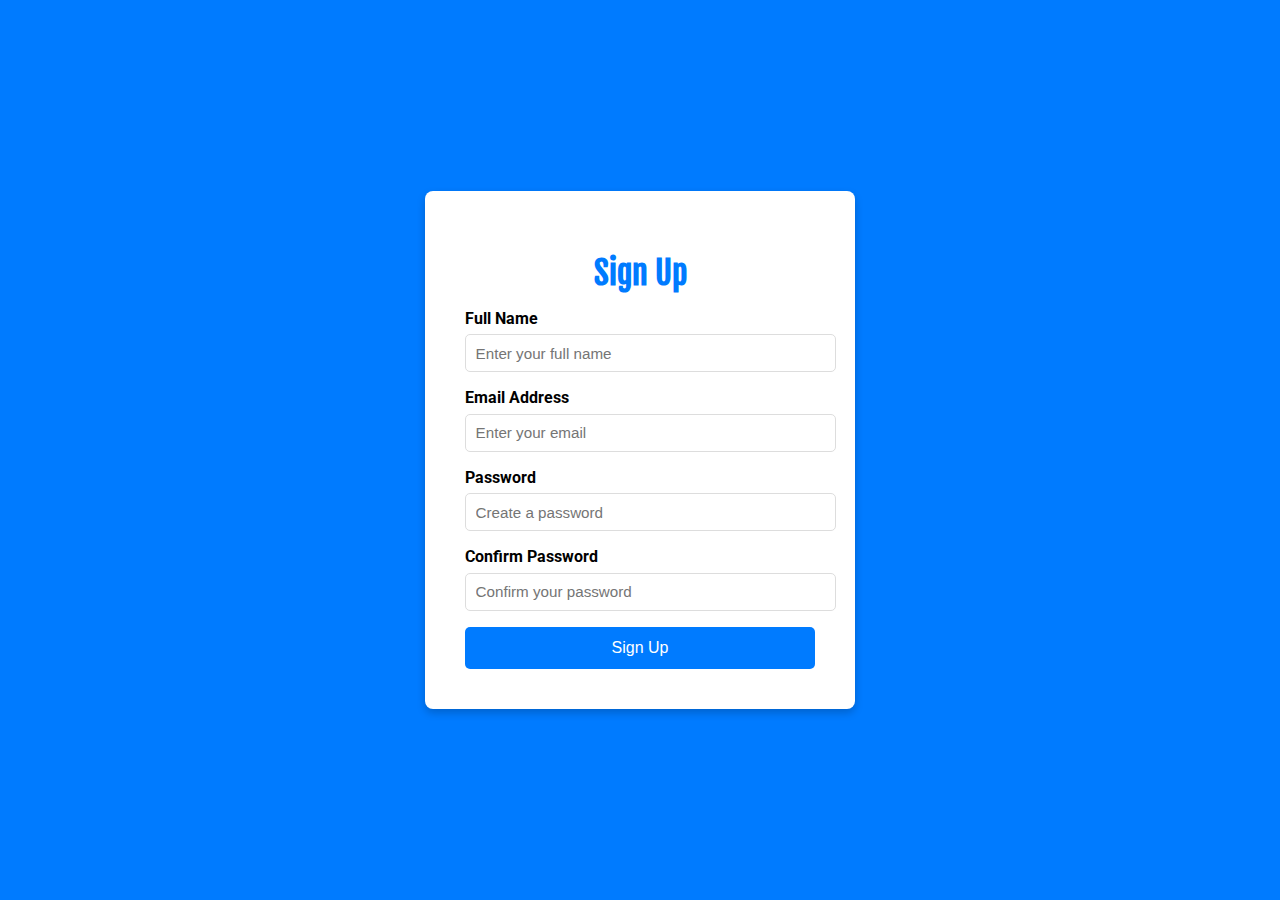
<file: signup/index.html>
<!DOCTYPE html>
<html lang="en">

<head>
  <meta charset="UTF-8">
  <meta name="viewport" content="width=device-width, initial-scale=1.0">
  <title>Sign Up | LivMedly</title>

  <!-- Font Import -->
  <link rel="preconnect" href="https://fonts.googleapis.com">
  <link rel="preconnect" href="https://fonts.gstatic.com" crossorigin>
  <link href="https://fonts.googleapis.com/css2?family=Roboto:wght@400;500;700&family=Fjalla+One&display=swap" rel="stylesheet">

  <!-- Stylesheet -->
  <link rel="stylesheet" href="styles.css">
</head>

<body>
  <div class="container">
    <form id="signup-form">
      <h1 class="form-title">Sign Up</h1>

      <div class="form-group">
        <label for="name">Full Name</label>
        <input type="text" id="name" name="name" placeholder="Enter your full name" required>
      </div>

      <div class="form-group">
        <label for="email">Email Address</label>
        <input type="email" id="email" name="email" placeholder="Enter your email" required>
      </div>

      <div class="form-group">
        <label for="password">Password</label>
        <input type="password" id="password" name="password" placeholder="Create a password" required>
      </div>

      <div class="form-group">
        <label for="confirm-password">Confirm Password</label>
        <input type="password" id="confirm-password" name="confirm_password" placeholder="Confirm your password" required>
      </div>

      <button type="submit" class="btn">Sign Up</button>
    </form>
  </div>

  <!-- JavaScript -->
  <script src="script.js"></script>
</body>

</html>
</file>
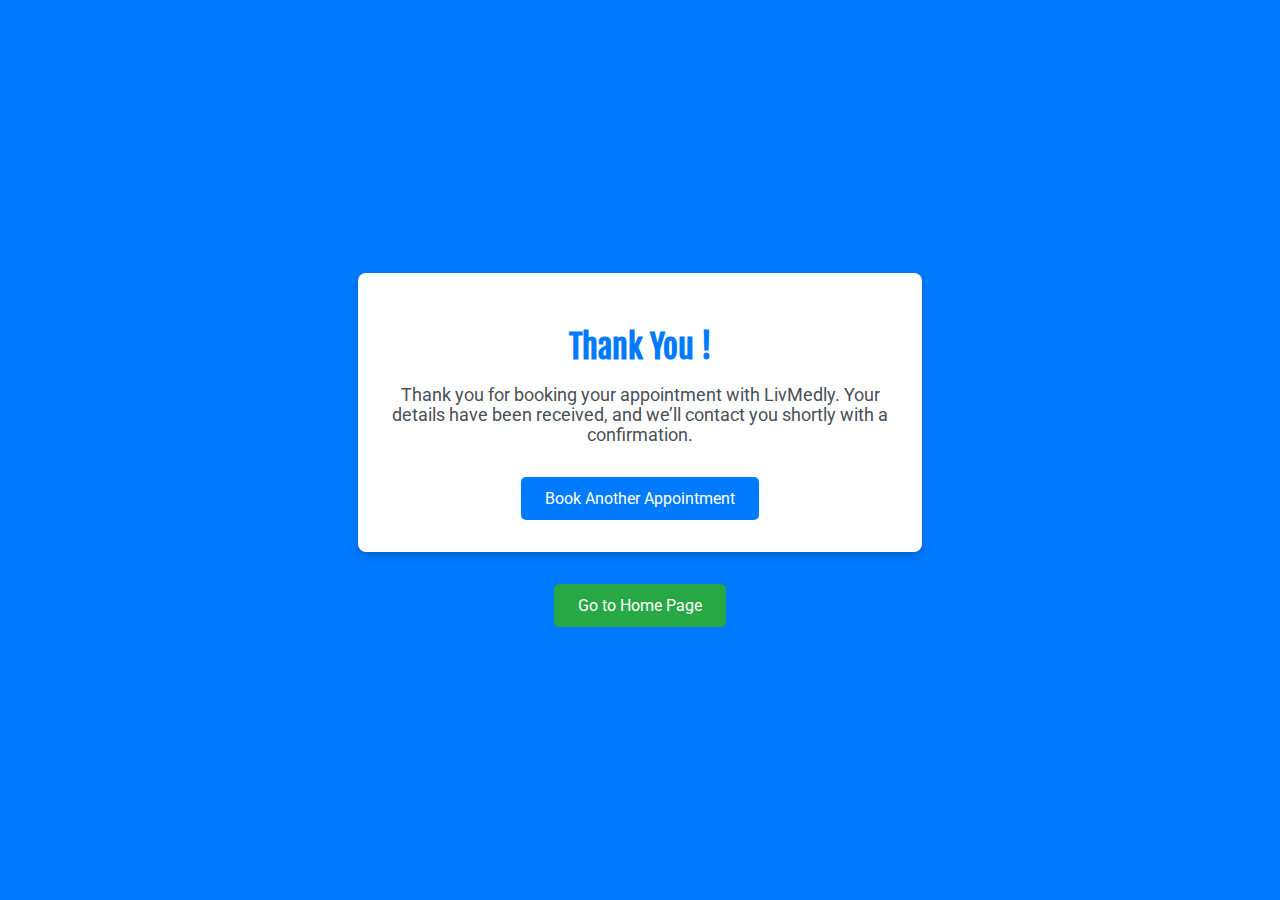
<file: appointment/thankyou/index.html>
<!DOCTYPE html>
<html lang="en">

<head>
  <meta charset="UTF-8">
  <meta name="viewport" content="width=device-width, initial-scale=1.0">
  <title>Thank You | LivMedly</title>

  <!-- Font Import -->
  <link rel="preconnect" href="https://fonts.googleapis.com">
  <link rel="preconnect" href="https://fonts.gstatic.com" crossorigin>
  <link href="https://fonts.googleapis.com/css2?family=Fjalla+One&family=Roboto:wght@400;500;700&display=swap"
    rel="stylesheet">

  <!-- Custom Styles -->
  <link rel="stylesheet" href="styles.css">
</head>

<body>
  <div class="container">
    <h1 class="form-title">Thank You !</h1>
    <p class="thank-you-text">
      Thank you for booking your appointment with LivMedly. Your details have been received, and we’ll contact you
      shortly with a confirmation.
    </p>
    <!-- Book Another Appointment button inside the container -->
    <a href="https://hetdabhi.github.io/livmedly-appointment-page/" class="btn">Book Another Appointment</a>
  </div>

  <!-- Go to Home Page button outside the container -->
  <div class="footer__home">
    <a href="/" class="footer__home-link">Go to Home Page</a>
  </div>

  <!-- JavaScript File -->
  <script src="script.js"></script>
</body>

</html>
</file>
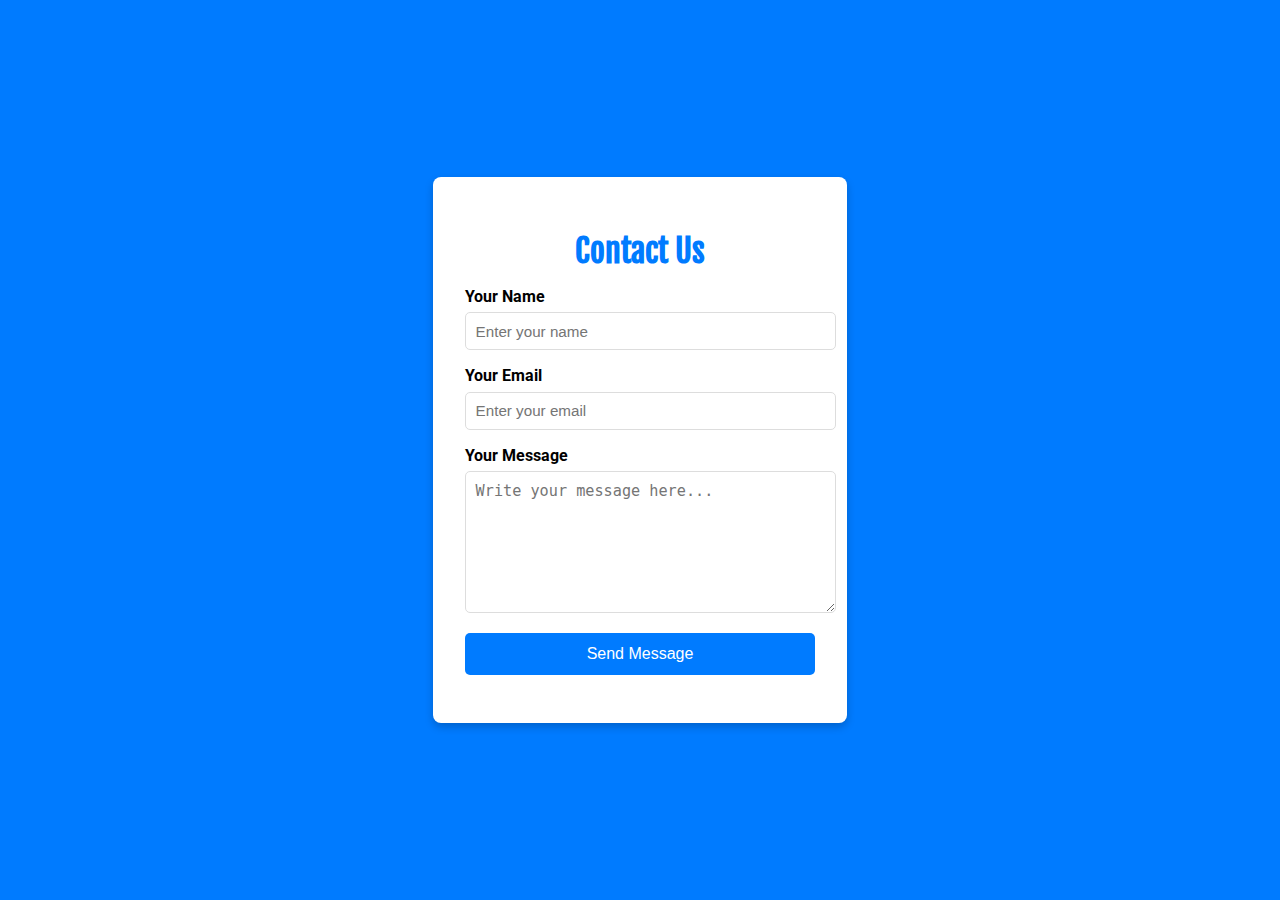
<file: contact/contact.html>
<!DOCTYPE html>
<html lang="en">

<head>
  <meta charset="UTF-8">
  <meta name="viewport" content="width=device-width, initial-scale=1.0">
  <title>Contact Us | LivMedly</title>

  <!-- Font Import -->
  <link rel="preconnect" href="https://fonts.googleapis.com">
  <link rel="preconnect" href="https://fonts.gstatic.com" crossorigin>
  <link href="https://fonts.googleapis.com/css2?family=Fjalla+One&family=Roboto:wght@400;500;700&display=swap"
    rel="stylesheet">

  <!-- Custom Styles -->
  <link rel="stylesheet" href="contact.css">
</head>

<body>
  <div class="container">
    <!-- Single form for contact submission -->
    <h1 class="form-title">Contact Us</h1>

    <form id="contact-form" action="https://api.web3forms.com/submit" method="POST">
      <!-- Hidden field for access key -->
      <input type="hidden" name="access_key" value="7dad968d-d42f-4ab7-a9ee-9c37b64ea7eb">
      <input type="hidden" name="redirect" value="https://hetdabhi.github.io/livmedly-thankyou-page/">

      <!-- Name input field -->
      <div class="form-group">
        <label for="name">Your Name</label>
        <input type="text" id="name" name="name" placeholder="Enter your name" required>
      </div>

      <!-- Email input field -->
      <div class="form-group">
        <label for="email">Your Email</label>
        <input type="email" id="email" name="email" placeholder="Enter your email" required>
      </div>

      <!-- Message input field -->
      <div class="form-group">
        <label for="message">Your Message</label>
        <textarea id="message" name="message" placeholder="Write your message here..." required></textarea>
      </div>

      <!-- Submit button -->
      <button type="submit" class="btn">Send Message</button>
    </form>

    <!-- Status message after form submission -->
    <p id="status-message" class="status-message"></p>
  </div>

  <script src="contact.js"></script>
</body>

</html>
</file>
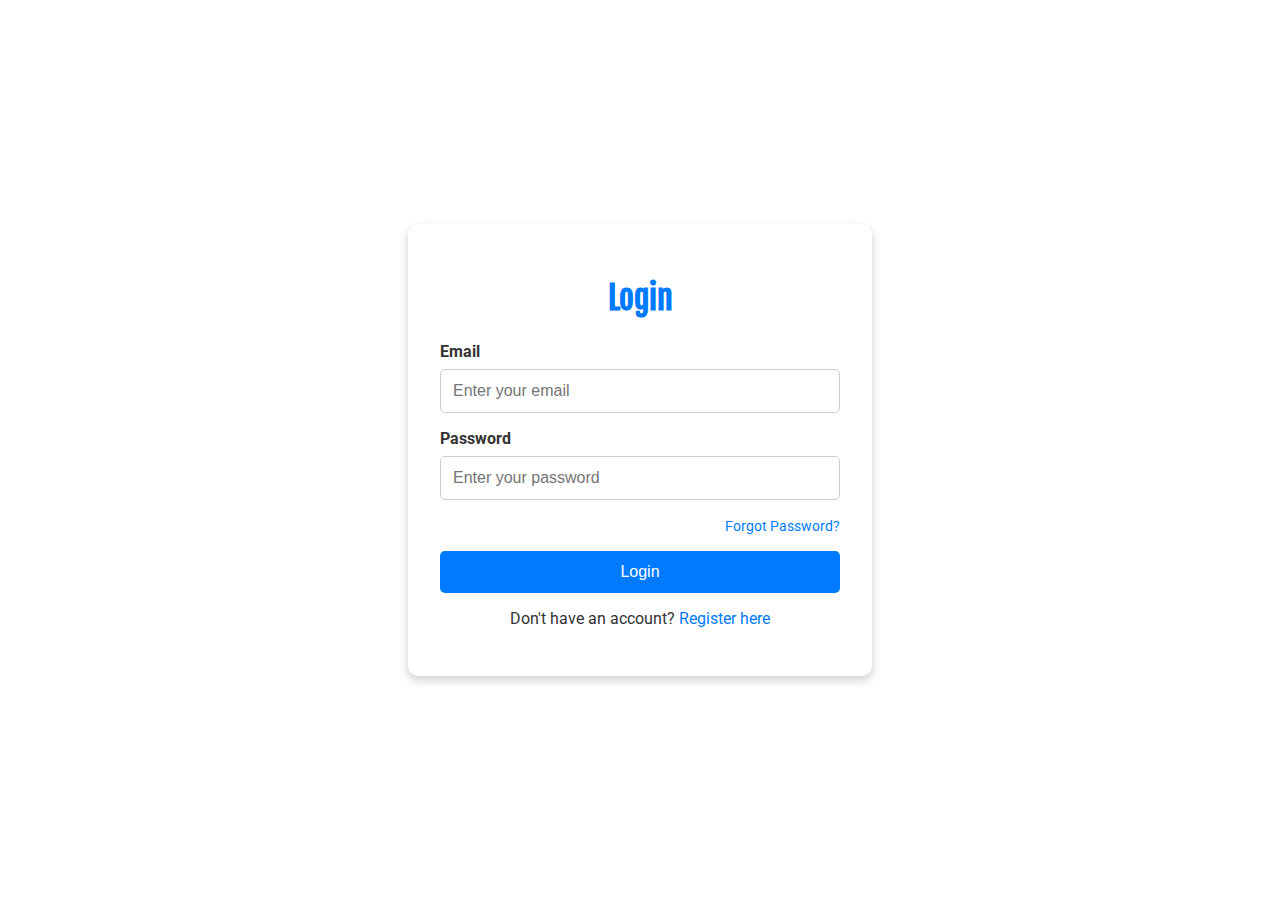
<file: login/login.html>
<!DOCTYPE html>
<html lang="en">

<head>
  <meta charset="UTF-8">
  <meta name="viewport" content="width=device-width, initial-scale=1.0">
  <title>Login Page</title>
  <link rel="stylesheet" href="login.css">
  <link rel="preconnect" href="https://fonts.googleapis.com">
  <link rel="preconnect" href="https://fonts.gstatic.com" crossorigin>
  <link href="https://fonts.googleapis.com/css2?family=Fjalla+One&family=Roboto:wght@400;500;700&display=swap" rel="stylesheet">
</head>

<body>
  <div class="login-container">
    <div class="login-card">
      <h1 class="login-title">Login</h1>
      <form id="login-form">
        <div class="form-group">
          <label for="email">Email</label>
          <input type="email" id="email" name="email" placeholder="Enter your email" required>
        </div>
        <div class="form-group">
          <label for="password">Password</label>
          <input type="password" id="password" name="password" placeholder="Enter your password" required>
        </div>
        <div class="forgot-password">
          <a href="password\password-recovery.html" id="forgot-password-link">Forgot Password?</a>
        </div>
        <button type="submit" class="btn">Login</button>
        <p class="register-text">Don't have an account? <a href="#">Register here</a></p>
      </form>
    </div>
  </div>
  <script src="login.js"></script>
</body>

</html>
</file>
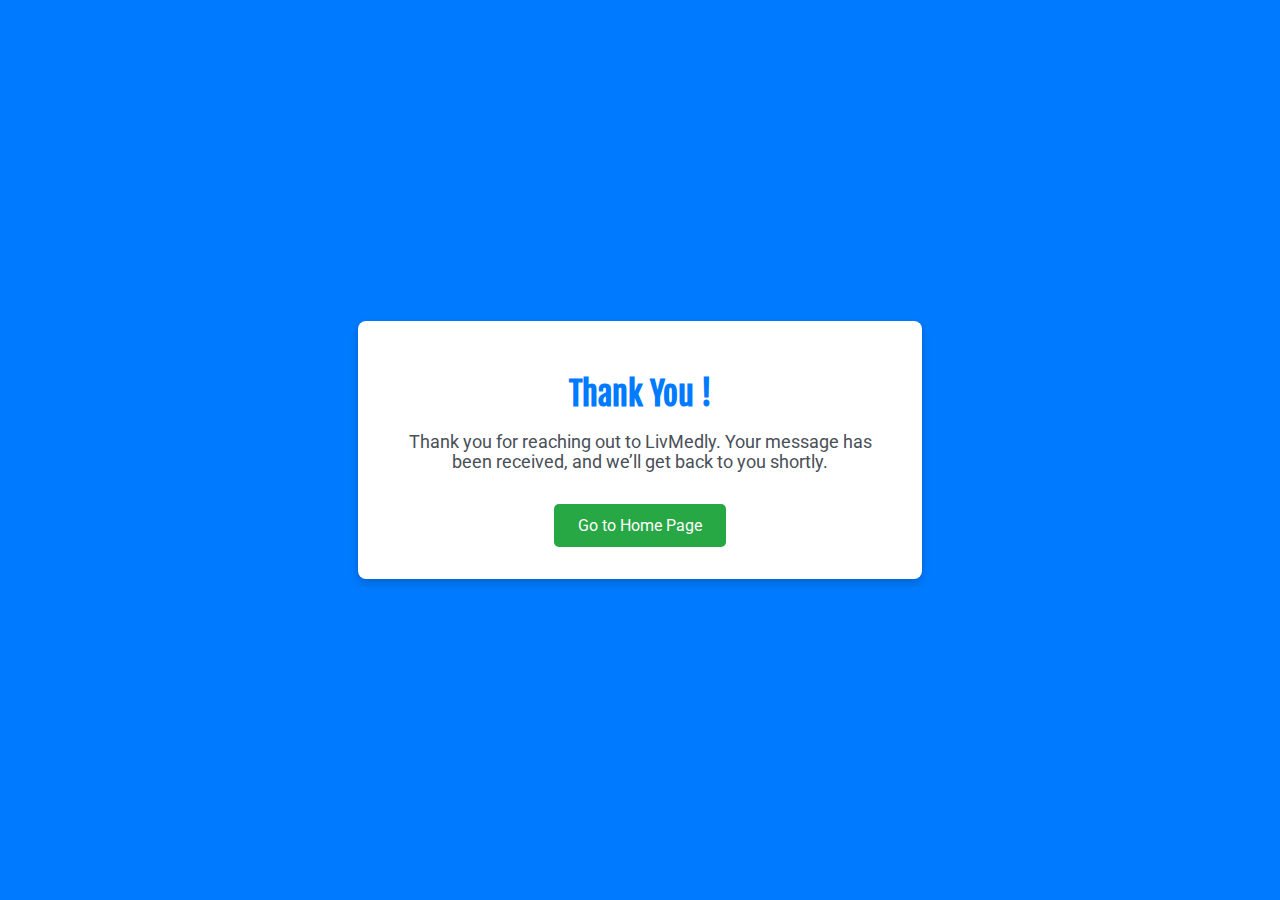
<file: contact/thankyou/thankyou.html>
<!DOCTYPE html>
<html lang="en">

<head>
  <meta charset="UTF-8">
  <meta name="viewport" content="width=device-width, initial-scale=1.0">
  <title>Thank You | LivMedly</title>

  <!-- Font Import -->
  <link rel="preconnect" href="https://fonts.googleapis.com">
  <link rel="preconnect" href="https://fonts.gstatic.com" crossorigin>
  <link href="https://fonts.googleapis.com/css2?family=Fjalla+One&family=Roboto:wght@400;500;700&display=swap"
    rel="stylesheet">

  <!-- Custom Styles -->
  <link rel="stylesheet" href="thankyou.css">
</head>

<body>
  <div class="container">
    <h1 class="form-title">Thank You !</h1>
    <p class="thank-you-text">
        Thank you for reaching out to LivMedly. Your message has been received, and we’ll get back to you shortly.
    </p>

    <div class="footer__home">
      <a href="/" class="footer__home-link">Go to Home Page</a>
    </div>
  </div>
</body>

</html>
</file>
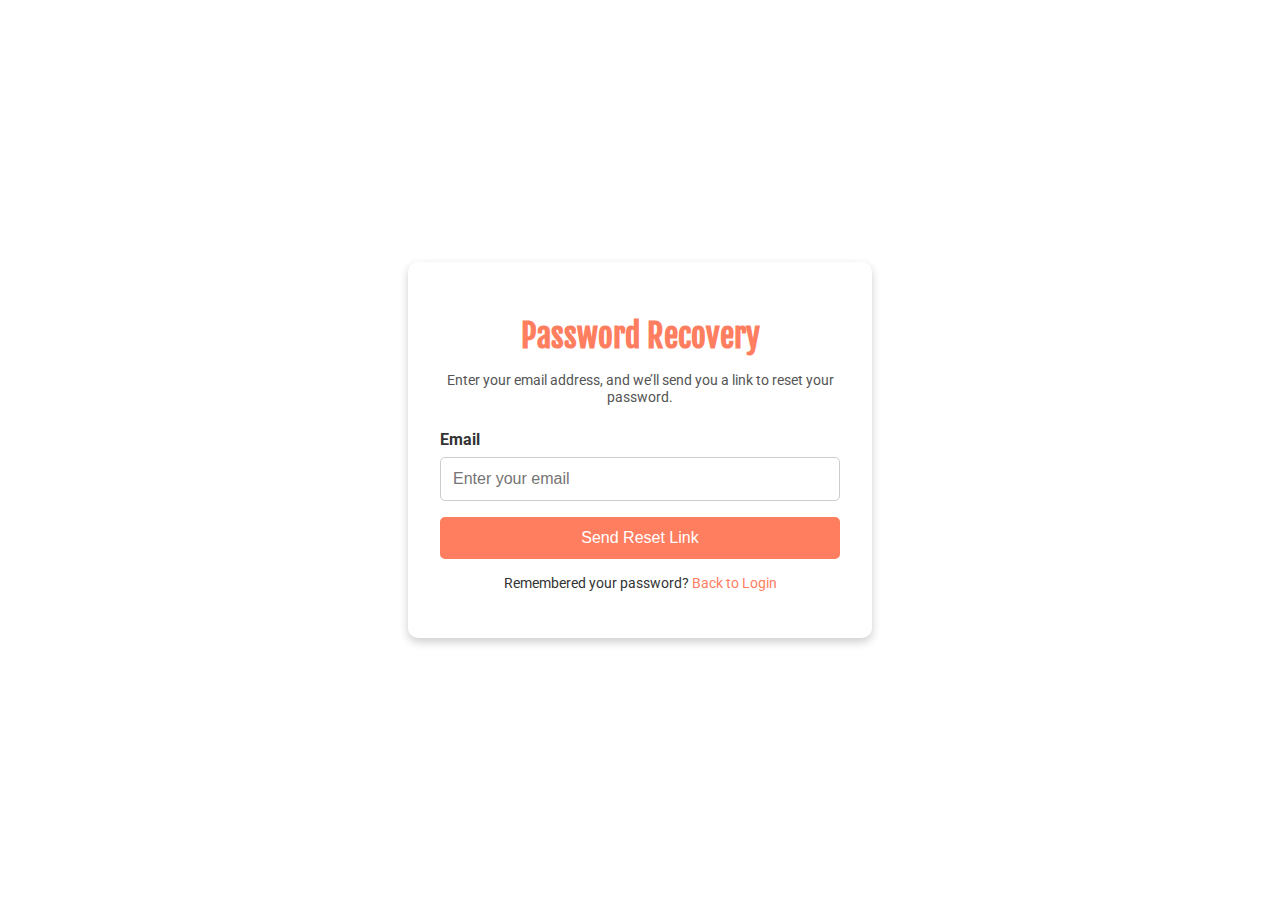
<file: login/password/password-recovery.html>
<!DOCTYPE html>
<html lang="en">

<head>
  <meta charset="UTF-8">
  <meta name="viewport" content="width=device-width, initial-scale=1.0">
  <title>Password Recovery</title>
  <link rel="stylesheet" href="password-recovery.css">
  <link rel="preconnect" href="https://fonts.googleapis.com">
  <link rel="preconnect" href="https://fonts.gstatic.com" crossorigin>
  <link href="https://fonts.googleapis.com/css2?family=Fjalla+One&family=Roboto:wght@400;500;700&display=swap" rel="stylesheet">
</head>

<body>
  <div class="recovery-container">
    <div class="recovery-card">
      <h1 class="recovery-title">Password Recovery</h1>
      <p class="instructions">Enter your email address, and we’ll send you a link to reset your password.</p>
      <form id="recovery-form">
        <div class="form-group">
          <label for="email">Email</label>
          <input type="email" id="email" name="email" placeholder="Enter your email" required>
        </div>
        <button type="submit" class="btn">Send Reset Link</button>
        <p class="back-to-login">Remembered your password? <a href="login.html">Back to Login</a></p>
      </form>
    </div>
  </div>
  <script src="password-recovery.js"></script>
</body>

</html>
</file>
<file: signup/styles.css>
body {
  font-family: 'Roboto', sans-serif;
  background-image: url('#');
  background-color: #007bff;
  margin: 0;
  padding: 0;
  display: flex;
  align-items: center;
  justify-content: center;
  height: 100vh;
}

.container {
  background: white;
  padding: 2.5rem; /* Reduced padding */
  border-radius: 8px;
  box-shadow: 0 4px 8px rgba(0, 0, 0, 0.2);
  width: 100%;
  max-width: 350px; /* Reduced width for a smaller container */
}

.form-title {
  font-family: 'Fjalla One', sans-serif;
  font-size: 2rem; /* Slightly smaller font size */
  text-align: center;
  margin-bottom: 1rem; /* Reduced margin */
  color: #007bff;
}

.form-group {
  margin-bottom: 1rem; /* Reduced space between form groups */
}

.form-group label {
  display: block;
  margin-bottom: 0.4rem; /* Reduced margin */
  font-weight: bold;
}

.form-group input {
  width: 100%;
  padding: 0.6rem; /* Reduced padding inside input */
  font-size: 0.95rem; /* Slightly smaller font size */
  border: 1px solid #ddd;
  border-radius: 5px;
}

.form-group input:focus {
  outline: none;
  border-color: #007bff;
  box-shadow: 0 0 5px rgba(0, 123, 255, 0.5);
}

.btn {
  width: 100%;
  background-color: #007bff;
  color: white;
  padding: 0.75rem;
  border: none;
  border-radius: 5px;
  font-size: 1rem;
  cursor: pointer;
  transition: background-color 0.3s ease;
}

.btn:hover {
  background-color: #0056b3;
}
</file>
<file: login/login.css>
/* Global Styles */
body {
    font-family: 'Roboto', sans-serif;
    background: linear-gradient(to bottom right, #007bff, #6c63ff);
    background-image: url('#');
    color: #fff;
    margin: 0;
    display: flex;
    justify-content: center;
    align-items: center;
    height: 100vh;
  }
  
  /* Login Container */
  .login-container {
    display: flex;
    justify-content: center;
    align-items: center;
    width: 100%;
    padding: 1rem;
    box-sizing: border-box;
  }
  
  /* Login Card */
  .login-card {
    background: #fff;
    color: #333;
    width: 100%;
    max-width: 400px;
    padding: 2rem;
    border-radius: 10px;
    box-shadow: 0 4px 10px rgba(0, 0, 0, 0.2);
    text-align: center;
    animation: fadeIn 1s ease-in-out;
  }
  
  /* Title */
  .login-title {
    font-family: 'Fjalla One', sans-serif;
    font-size: 2rem;
    margin-bottom: 1.5rem;
    color: #007bff;
  }
  
  /* Form Fields */
  .form-group {
    margin-bottom: 1rem;
    text-align: left;
  }
  
  .form-group label {
    font-weight: 700;
    margin-bottom: 0.5rem;
    display: block;
  }
  
  .form-group input {
    width: 100%;
    padding: 0.75rem;
    font-size: 1rem;
    border: 1px solid #ccc;
    border-radius: 5px;
    box-sizing: border-box;
  }
  
  .form-group input:focus {
    outline: none;
    border-color: #007bff;
    box-shadow: 0 0 5px rgba(0, 123, 255, 0.5);
  }
  
  /* Forgot Password Link */
  .forgot-password {
    text-align: right;
    margin-bottom: 1rem;
  }
  
  .forgot-password a {
    color: #007bff;
    font-size: 0.9rem;
    text-decoration: none;
    transition: color 0.3s;
  }
  
  .forgot-password a:hover {
    color: #0056b3;
    text-decoration: underline;
  }
  
  /* Button */
  .btn {
    background-color: #007bff;
    color: #fff;
    border: none;
    padding: 0.75rem 1.5rem;
    font-size: 1rem;
    border-radius: 5px;
    cursor: pointer;
    width: 100%;
    transition: transform 0.3s, background-color 0.3s;
  }
  
  .btn:hover {
    background-color: #0056b3;
  }
  
  .btn:active {
    transform: scale(0.95);
  }
  
  /* Register Text */
  .register-text {
    margin-top: 1rem;
  }
  
  .register-text a {
    color: #007bff;
    text-decoration: none;
  }
  
  .register-text a:hover {
    text-decoration: underline;
  }
  
  /* Responsive Design */
  @media (max-width: 600px) {
    .login-card {
      padding: 1.5rem;
    }
  
    .login-title {
      font-size: 1.75rem;
    }
  
    .form-group input {
      font-size: 0.9rem;
      padding: 0.6rem;
    }
  
    .btn {
      font-size: 0.9rem;
      padding: 0.6rem 1.2rem;
    }
  
    .forgot-password {
      font-size: 0.8rem;
    }
  }
  
  /* Animation */
  @keyframes fadeIn {
    from {
      opacity: 0;
      transform: translateY(-20px);
    }
    to {
      opacity: 1;
      transform: translateY(0);
    }
  }
</file>
<file: login/password/password-recovery.css>
/* Global Styles */
body {
    font-family: 'Roboto', sans-serif;
    background: linear-gradient(to bottom right, #ff7e5f, #feb47b);
    background-image: url('#');
    color: #fff;
    margin: 0;
    display: flex;
    justify-content: center;
    align-items: center;
    height: 100vh;
  }
  
  /* Recovery Container */
  .recovery-container {
    display: flex;
    justify-content: center;
    align-items: center;
    width: 100%;
    padding: 1rem;
    box-sizing: border-box;
  }
  
  /* Recovery Card */
  .recovery-card {
    background: #fff;
    color: #333;
    width: 100%;
    max-width: 400px;
    padding: 2rem;
    border-radius: 10px;
    box-shadow: 0 4px 10px rgba(0, 0, 0, 0.2);
    text-align: center;
    animation: fadeIn 1s ease-in-out;
  }
  
  /* Title */
  .recovery-title {
    font-family: 'Fjalla One', sans-serif;
    font-size: 2rem;
    margin-bottom: 1rem;
    color: #ff7e5f;
  }
  
  /* Instructions */
  .instructions {
    font-size: 0.9rem;
    margin-bottom: 1.5rem;
    color: #555;
  }
  
  /* Form Fields */
  .form-group {
    margin-bottom: 1rem;
    text-align: left;
  }
  
  .form-group label {
    font-weight: 700;
    margin-bottom: 0.5rem;
    display: block;
  }
  
  .form-group input {
    width: 100%;
    padding: 0.75rem;
    font-size: 1rem;
    border: 1px solid #ccc;
    border-radius: 5px;
    box-sizing: border-box;
  }
  
  .form-group input:focus {
    outline: none;
    border-color: #ff7e5f;
    box-shadow: 0 0 5px rgba(255, 126, 95, 0.5);
  }
  
  /* Button */
  .btn {
    background-color: #ff7e5f;
    color: #fff;
    border: none;
    padding: 0.75rem 1.5rem;
    font-size: 1rem;
    border-radius: 5px;
    cursor: pointer;
    width: 100%;
    transition: transform 0.3s, background-color 0.3s;
  }
  
  .btn:hover {
    background-color: #e6694c;
  }
  
  .btn:active {
    transform: scale(0.95);
  }
  
  /* Back to Login Text */
  .back-to-login {
    margin-top: 1rem;
    font-size: 0.9rem;
  }
  
  .back-to-login a {
    color: #ff7e5f;
    text-decoration: none;
  }
  
  .back-to-login a:hover {
    text-decoration: underline;
  }
  
  /* Responsive Design */
  @media (max-width: 600px) {
    .recovery-card {
      padding: 1.5rem;
    }
  
    .recovery-title {
      font-size: 1.75rem;
    }
  
    .form-group input {
      font-size: 0.9rem;
      padding: 0.6rem;
    }
  
    .btn {
      font-size: 0.9rem;
      padding: 0.6rem 1.2rem;
    }
  
    .instructions {
      font-size: 0.8rem;
    }
  }
  
  /* Animation */
  @keyframes fadeIn {
    from {
      opacity: 0;
      transform: translateY(-20px);
    }
    to {
      opacity: 1;
      transform: translateY(0);
    }
  }
</file>
<file: appointment/thankyou/styles.css>
/* General Reset */
body {
    font-family: 'Roboto', sans-serif;
    background-image: url('#');
    background-color: #007bff; /* Blue Background */
    color: #fff;
    margin: 0;
    padding: 0;
    display: flex;
    align-items: center;
    justify-content: center;
    height: 100vh;
    flex-direction: column; /* Stack elements vertically */
  }
  
  /* Container Styling */
  .container {
    max-width: 500px;
    text-align: center;
    background: #fff; /* White background inside the container */
    color: #212529;
    padding: 2rem;
    border-radius: 8px;
    box-shadow: 0 4px 10px rgba(0, 0, 0, 0.2);
    animation: slideDown 0.8s ease-in-out; /* Slide down animation */
  }
  
  /* Title Styling */
  .form-title {
    font-family: 'Fjalla One', sans-serif;
    font-size: 2rem;
    color: #007bff;
    margin-bottom: 1rem;
  }
  
  /* Text Styling */
  .thank-you-text {
    font-size: 1.1rem;
    color: #495057;
    margin-bottom: 2rem;
  }
  
  /* Button Styling */
  .btn {
    display: inline-block;
    background-color: #007bff;
    color: #fff;
    text-decoration: none;
    padding: 0.75rem 1.5rem;
    font-size: 1rem;
    border-radius: 5px;
    transition: background-color 0.3s ease, transform 0.3s ease, box-shadow 0.3s ease;
  }
  
  .btn:hover {
    background-color: #0056b3;
    transform: translateY(-3px);
    box-shadow: 0 5px 15px rgba(0, 123, 255, 0.4);
  }
  
  /* Footer Link */
  .footer__home {
    margin-top: 2rem;
  }
  
  .footer__home-link {
    display: inline-block;
    padding: 0.75rem 1.5rem;
    background-color: #28a745;
    color: #fff;
    text-decoration: none;
    font-size: 1rem;
    border-radius: 5px;
    transition: background-color 0.3s ease, transform 0.3s ease, box-shadow 0.3s ease;
  }
  
  .footer__home-link:hover {
    background-color: #218838;
    transform: translateY(-3px);
    box-shadow: 0 5px 15px rgba(40, 167, 69, 0.4);
  }
  
  /* Animation */
  @keyframes slideDown {
    from {
      transform: translateY(-50px);
      opacity: 0;
    }
    to {
      transform: translateY(0);
      opacity: 1;
    }
  }
</file>
<file: contact/contact.css>
/* General Reset */
body {
    font-family: 'Roboto', sans-serif;
    background-color: #007bff; /* Blue background */
    margin: 0;
    padding: 0;
    display: flex;
    align-items: center;
    justify-content: center;
    height: 100vh;
  }
  
  /* Container Styling */
  .container {
    background: white;
    padding: 2rem; /* Reduced padding for a more compact form */
    border-radius: 8px;
    box-shadow: 0 4px 8px rgba(0, 0, 0, 0.2);
    width: 100%;
    max-width: 350px; /* Even smaller container */
    text-align: left;
  }
  
  /* Title Styling */
  .form-title {
    font-family: 'Fjalla One', sans-serif;
    font-size: 2rem; /* Slightly smaller font size */
    text-align: center;
    margin-bottom: 1rem; /* Reduced margin */
    color: #007bff;
  }
  
  /* Form Group Styling */
  .form-group {
    margin-bottom: 1rem; /* Reduced space between form groups */
  }
  
  /* Label Styling */
  .form-group label {
    display: block;
    margin-bottom: 0.4rem; /* Reduced margin */
    font-weight: bold;
  }
  
  /* Input and Textarea Styling */
  .form-group input, .form-group textarea {
    width: 100%;
    padding: 0.6rem; /* Reduced padding inside input */
    font-size: 0.95rem; /* Slightly smaller font size */
    border: 1px solid #ddd;
    border-radius: 5px;
  }
  
  .form-group input:focus, .form-group textarea:focus {
    outline: none;
    border-color: #007bff;
    box-shadow: 0 0 5px rgba(0, 123, 255, 0.5);
  }
  
  textarea {
    height: 120px; /* Adjusted height for textarea */
  }
  
  /* Button Styling */
  .btn {
    width: 100%;
    background-color: #007bff;
    color: white;
    padding: 0.75rem;
    border: none;
    border-radius: 5px;
    font-size: 1rem;
    cursor: pointer;
    transition: background-color 0.3s ease;
  }
  
  .btn:hover {
    background-color: #0056b3;
  }
  
  /* Status Message Styling */
  .status-message {
    margin-top: 1rem;
    font-size: 1rem;
    color: #28a745; /* Green color for success message */
  }
</file>
<file: contact/thankyou/thankyou.css>
/* General Reset */
body {
    font-family: 'Roboto', sans-serif;
    background-color: #007bff; /* Blue Background */
    color: #fff;
    margin: 0;
    padding: 0;
    display: flex;
    align-items: center;
    justify-content: center;
    height: 100vh;
  }
  
  /* Container Styling */
  .container {
    max-width: 500px;
    text-align: center;
    background: #fff; /* White background inside the container */
    color: #212529;
    padding: 2rem;
    border-radius: 8px;
    box-shadow: 0 4px 10px rgba(0, 0, 0, 0.2);
    animation: slideDown 0.8s ease-in-out; /* Slide down animation */
  }
  
  /* Title Styling */
  .form-title {
    font-family: 'Fjalla One', sans-serif;
    font-size: 2rem;
    color: #007bff;
    margin-bottom: 1rem;
  }
  
  /* Text Styling */
  .thank-you-text {
    font-size: 1.1rem;
    color: #495057;
    margin-bottom: 2rem;
  }
  
  /* Button Styling */
  .btn {
    display: inline-block;
    background-color: #007bff;
    color: #fff;
    text-decoration: none;
    padding: 0.75rem 1.5rem;
    font-size: 1rem;
    border-radius: 5px;
    transition: background-color 0.3s ease, transform 0.3s ease, box-shadow 0.3s ease;
  }
  
  .btn:hover {
    background-color: #0056b3;
    transform: translateY(-3px);
    box-shadow: 0 5px 15px rgba(0, 123, 255, 0.4);
  }
  
  /* Footer Link */
  .footer__home {
    margin-top: 2rem;
  }
  
  .footer__home-link {
    display: inline-block;
    padding: 0.75rem 1.5rem;
    background-color: #28a745;
    color: #fff;
    text-decoration: none;
    font-size: 1rem;
    border-radius: 5px;
    transition: background-color 0.3s ease, transform 0.3s ease, box-shadow 0.3s ease;
  }
  
  .footer__home-link:hover {
    background-color: #218838;
    transform: translateY(-3px);
    box-shadow: 0 5px 15px rgba(40, 167, 69, 0.4);
  }
  
  /* Animation */
  @keyframes slideDown {
    from {
      transform: translateY(-50px);
      opacity: 0;
    }
    to {
      transform: translateY(0);
      opacity: 1;
    }
  }
</file>
